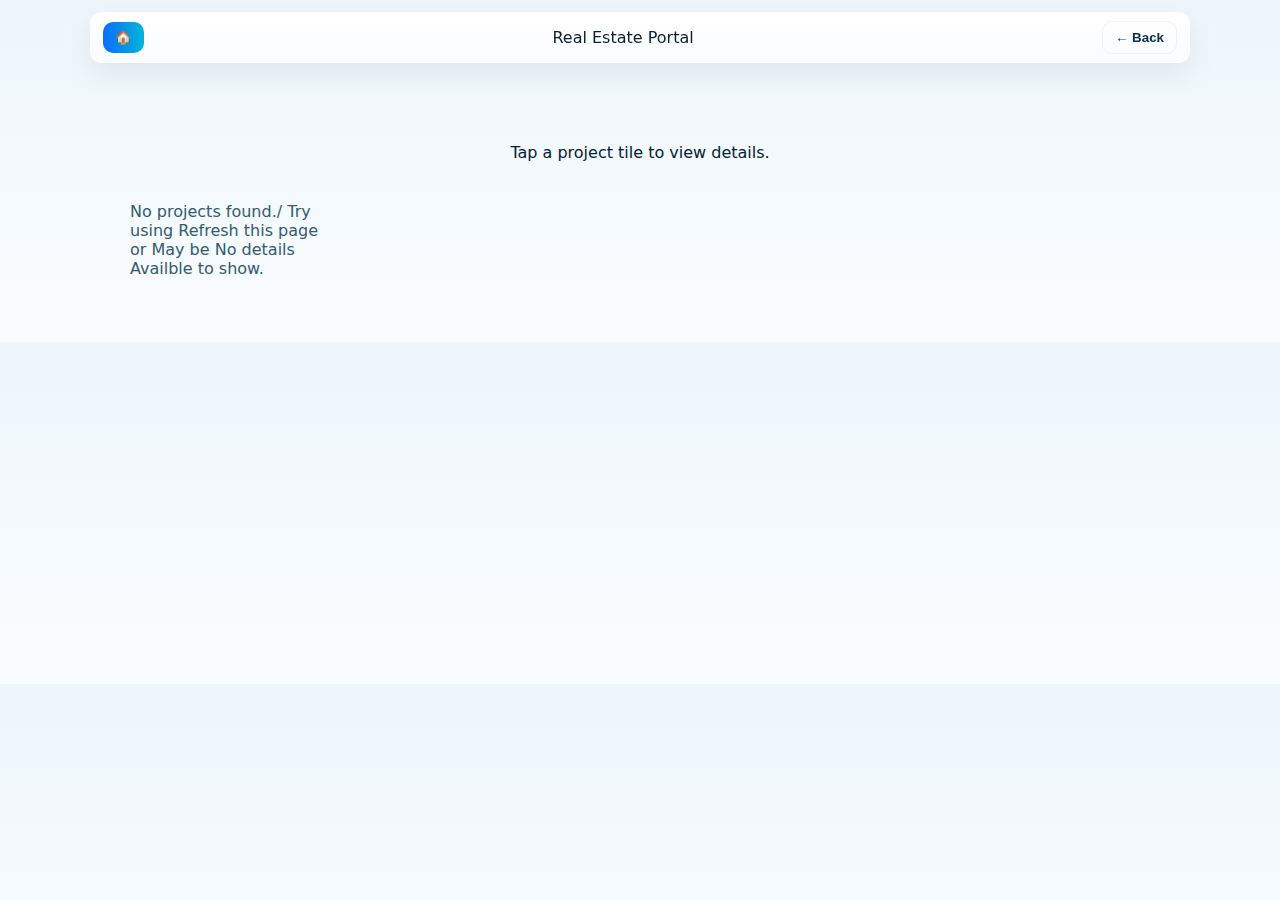
<file: index.html>
<!doctype html>
<html lang="en">
<head>
  <meta charset="utf-8" />
  <meta name="viewport" content="width=device-width,initial-scale=1" />
  <title>Projects — Home</title>

  <!-- Stylesheets -->
  <link rel="stylesheet" href="css/theme.css" />
  <link rel="stylesheet" href="css/nav.css" />
  <link rel="stylesheet" href="css/home.css" />
</head>
<body>
  <!-- Global Loader -->
  <div id="globalLoader" class="loader hidden">
    <div class="loader-card">
      <div class="dots">
        <span></span><span></span><span></span>
      </div>
      <div id="loaderText">Loading…</div>
    </div>
  </div>

  <!-- Navigation (script injects nav bar) -->
  <script src="js/nav.js"></script>

  <!-- Main Content -->
  <main class="home-main">
    <header class="home-header">
      <!--<h1 id="pageTitle">Projects</h1> -->
      <p class="home-sub">Tap a project tile to view details.</p>
    </header>

    <!-- Project Tiles Grid -->
    <div id="projectsGrid" class="projects-grid" aria-live="polite"></div>
  </main>

  <!-- JS Modules -->
  <script type="module" src="js/app.js"></script>
  <script type="module" src="js/home.js"></script>
</body>
</html>
</file>
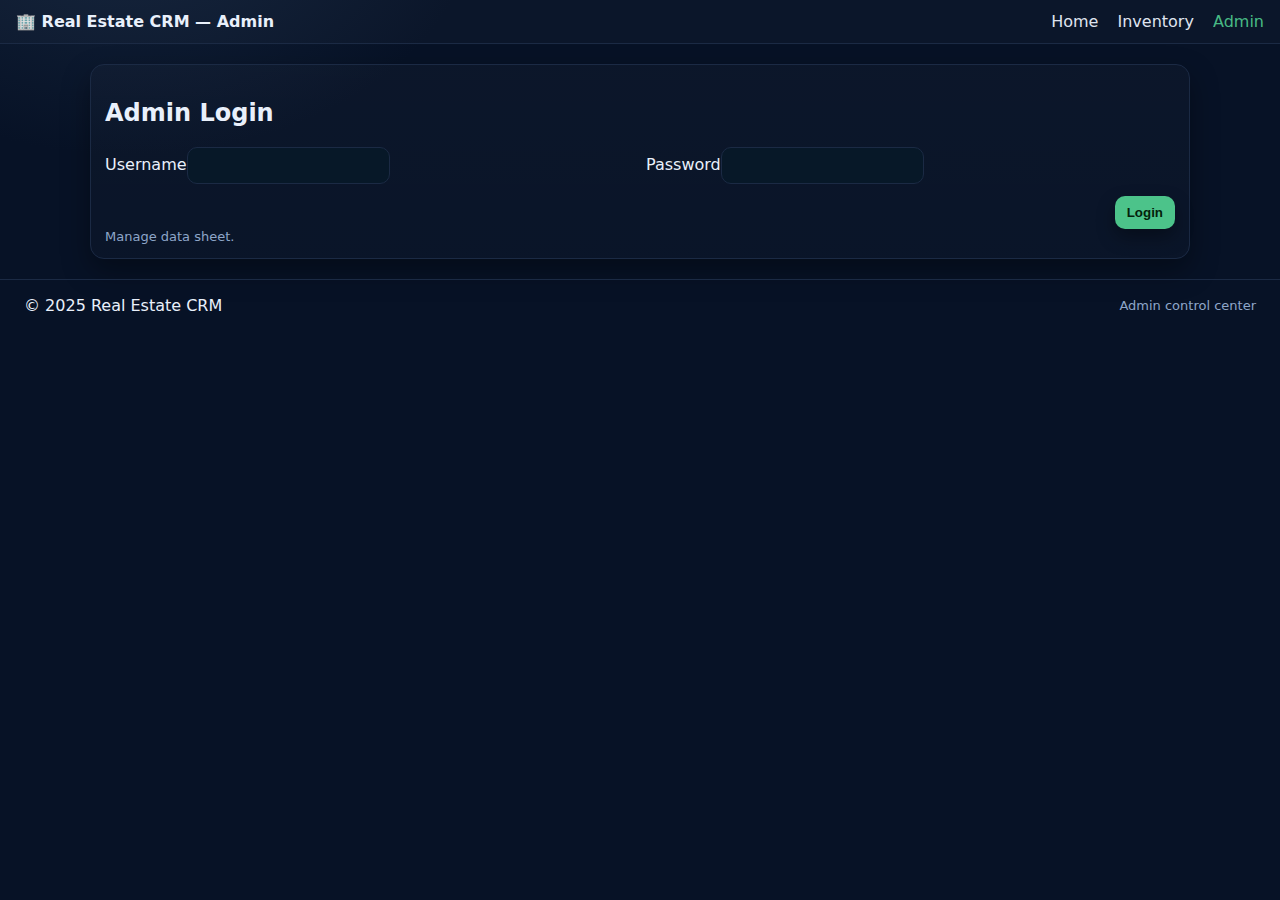
<file: admin.html>
<!doctype html>
<html lang="en">
<head>
  <meta charset="utf-8"/>
  <meta name="viewport" content="width=device-width, initial-scale=1"/>
  <title>Admin</title>
  <link rel="stylesheet" href="assets/css/admin.css"/>
</head>
<body>
  <div class="nav">
    <div class="brand">🏢 Real Estate CRM — Admin</div>
    <nav>
      <a href="index.html">Home</a>
      <a href="inventory.html">Inventory</a>
      <a href="admin.html" class="active">Admin</a>
    </nav>
  </div>

  <div class="wrap card" id="loginPanel">
    <h2>Admin Login</h2>
    <div class="row">
      <div class="col"><label>Username</label><input id="u" class="input"></div>
      <div class="col"><label>Password</label><input id="p" class="input" type="password"></div>
    </div>
    <div style="margin-top:12px;display:flex;gap:10px;justify-content:flex-end">
      <button id="loginBtn" class="btn">Login</button>
    </div>
    <div class="small">Manage data sheet.</div>
  </div>

  <div class="wrap card" id="adminPanel" style="display:none">
    <h2>Manage Data</h2>

    <div class="grid2">
      <section class="card inner">
        <h3>Add Project</h3>
        <div class="row">
          <div class="col"><label>Project Name</label><input id="ap_name" class="input"></div>
          <div class="col"><label>Location</label><input id="ap_loc" class="input"></div>
        </div>
        <div class="row">
          <div class="col"><label>Product Mix</label><input id="ap_mix" class="input"></div>
          <div class="col"><label>Budget Range</label><input id="ap_budget" class="input"></div>
        </div>
        <div class="row">
          <div class="col"><label>Brochure URL</label><input id="ap_brochure" class="input"></div>
          <div class="col"><label>Video URL</label><input id="ap_video" class="input"></div>
        </div>
        <div class="row">
          <div class="col"><label>Photo URL 1</label><input id="ap_p1" class="input"></div>
          <div class="col"><label>Photo URL 2</label><input id="ap_p2" class="input"></div>
        </div>
        <div class="row">
          <div class="col"><label>Photo URL 3</label><input id="ap_p3" class="input"></div>
          <div class="col"><label>Photo URL 4</label><input id="ap_p4" class="input"></div>
        </div>
        <div style="margin-top:10px;display:flex;justify-content:flex-end">
          <button id="addProjectBtn" class="btn">Add Project</button>
        </div>
      </section>

      <section class="card inner">
        <h3>Add Inventory</h3>
        <div class="row">
          <div class="col"><label>Project Name</label><input id="ai_project" class="input"></div>
          <div class="col"><label>Unit Number</label><input id="ai_unit" class="input"></div>
        </div>
        <div class="row">
          <div class="col"><label>Property Type</label><input id="ai_type" class="input"></div>
          <div class="col"><label>Property Status</label><input id="ai_status" class="input"></div>
        </div>
        <div class="row">
          <div class="col"><label>Size</label><input id="ai_size" class="input"></div>
          <div class="col"><label>Budget</label><input id="ai_budget" class="input"></div>
        </div>
        <div class="row">
          <div class="col"><label>Possession</label><input id="ai_poss" class="input"></div>
          <div class="col"><label>Payment Plan</label><input id="ai_pay" class="input"></div>
        </div>
        <div style="margin-top:10px;display:flex;justify-content:flex-end">
          <button id="addInvBtn" class="btn">Add Inventory</button>
        </div>
      </section>
    </div>

    <section class="card inner">
      <h3>Bulk CSV Upload (Inventory)</h3>
      <div class="small">Headers: Project Name, Location, Property Type, Property Status, Unit Number, Size, Budget, Possession, Payment Plan</div>
      <div style="margin-top:8px">
        <input type="file" id="csvFile" accept=".csv">
        <button id="parseCsvBtn" class="btn">Preview</button>
        <button id="saveCsvBtn" class="btn secondary" disabled>Save to Sheet</button>
      </div>
      <div class="table-wrap" id="csvPreview" style="margin-top:10px"></div>
    </section>

    <section class="card inner">
      <h3>Manage Projects</h3>
      <div id="projTable" class="table-wrap"></div>
    </section>

    <section class="card inner">
      <h3>Manage Inventory</h3>
      <div style="margin-top:8px">
        <label>Filter by project</label>
        <input id="invFilter" class="input" placeholder="Project Name">
      </div>
      <div id="invTable" class="table-wrap" style="margin-top:8px"></div>
    </section>
  </div>

  <footer class="foot">
    <div>© 2025 Real Estate CRM</div>
    <div class="small">Admin control center</div>
  </footer>

  <script type="module" src="assets/js/admin.js"></script>
</body>
</html>
</file>
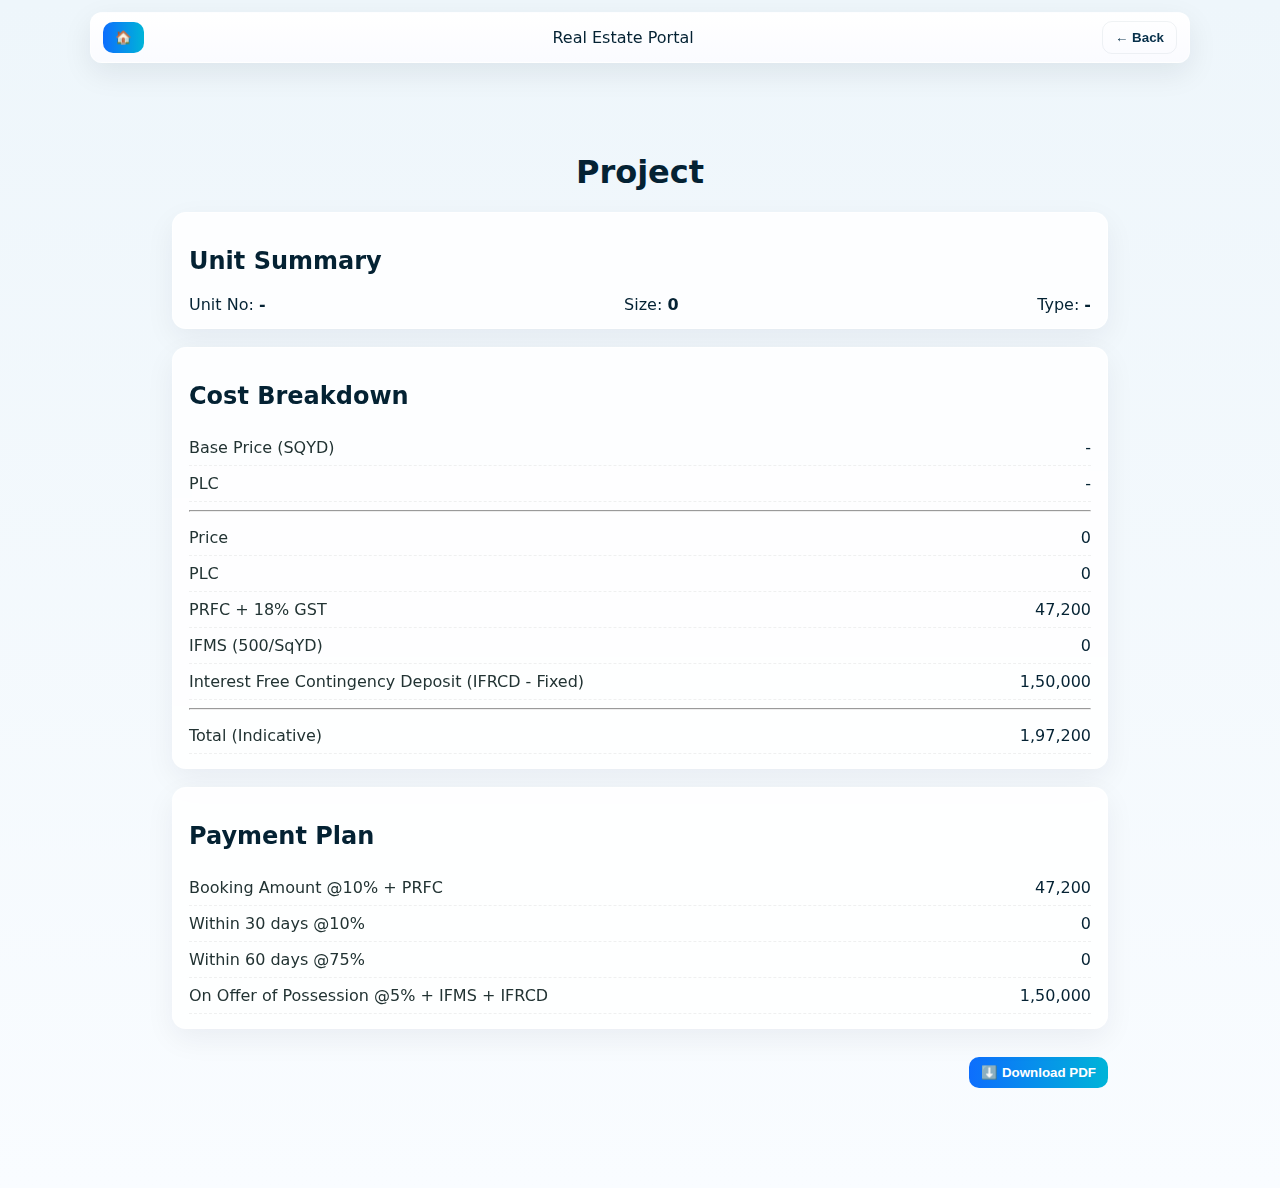
<file: costing-102-plotsOld.html>
<!doctype html>
<html lang="en">
<head>
  <meta charset="utf-8" />
  <meta name="viewport" content="width=device-width, initial-scale=1" />
  <title>Costing</title>

  <!-- Styles -->
  <link rel="stylesheet" href="css/theme.css" />
  <link rel="stylesheet" href="css/nav.css" />
  <link rel="stylesheet" href="css/costing.css" />
</head>
<body>

  <!-- Global Loader -->
  <div id="globalLoader" class="loader hidden">
    <div class="loader-card">
      <div class="dots">
        <span></span>
        <span></span>
        <span></span>
      </div>
      <div id="loaderText">Preparing costing…</div>
    </div>
  </div>

  <!-- Navigation -->
  <script src="js/nav.js"></script>

  <!-- Main Content -->
  <main class="costing-main">
    <header class="cost-header">
      <h1 id="projectTitle">Loading...</h1>
    </header>

    <div class="container">
      <!-- Unit Summary -->
      <section class="glass-card" id="boxSummary">
        <h2>Unit Summary</h2>
        <div class="summary-grid">
          <div>Unit No: <strong id="uNo">-</strong></div>
          <div>Size: <strong id="uSize">-</strong></div>
          <div>Type: <strong id="uType">-</strong></div>
        </div>
      </section>

      <!-- Cost Breakdown -->
      <section class="glass-card" id="boxBreakdown">
        <h2>Cost Breakdown</h2>
        <div id="breakdownList" class="breakdown"></div>
      </section>

      <!-- Payment Plan -->
      <section class="glass-card" id="boxPlan">
        <h2>Payment Plan</h2>
        <div id="paymentList" class="breakdown"></div>
      </section>

      <!-- Download Button -->
      <div class="download-wrap">
        <button id="downloadCostingPdf" class="btn primary">
          ⬇️ Download PDF
        </button>
      </div>
    </div>
  </main>

  <!-- Scripts -->
  <script type="module" src="js/app.js"></script>
  <script type="module" src="js/costing-102-plotsOld.js"></script>
  <!--<script src="js/costing-download.js"></script> -->

</body>
</html>
</file>
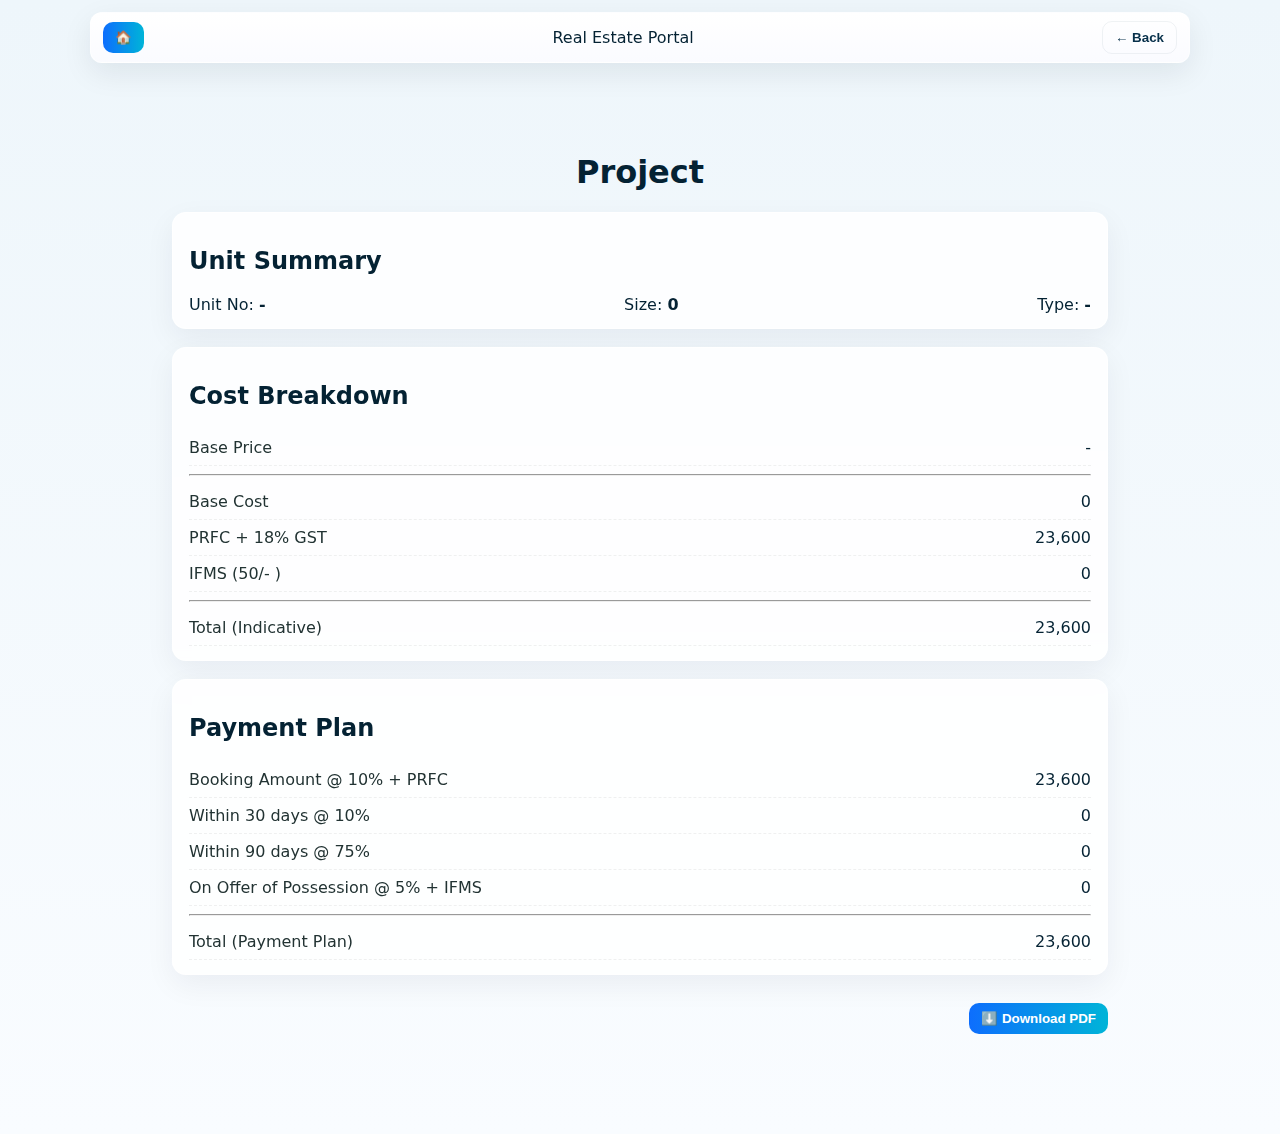
<file: costing-37d-terra.html>
<!doctype html>
<html lang="en">
<head>
  <meta charset="utf-8" />
  <meta name="viewport" content="width=device-width, initial-scale=1" />
  <title>Costing</title>

  <!-- Styles -->
  <link rel="stylesheet" href="css/theme.css" />
  <link rel="stylesheet" href="css/nav.css" />
  <link rel="stylesheet" href="css/costing.css" />
</head>
<body>

  <!-- Global Loader -->
  <div id="globalLoader" class="loader hidden">
    <div class="loader-card">
      <div class="dots">
        <span></span>
        <span></span>
        <span></span>
      </div>
      <div id="loaderText">Preparing costing…</div>
    </div>
  </div>

  <!-- Navigation -->
  <script src="js/nav.js"></script>

  <!-- Main Content -->
  <main class="costing-main">
    <header class="cost-header">
      <h1 id="projectTitle">Loading...</h1>
    </header>

    <div class="container">
      <!-- Unit Summary -->
      <section class="glass-card" id="boxSummary">
        <h2>Unit Summary</h2>
        <div class="summary-grid">
          <div>Unit No: <strong id="uNo">-</strong></div>
          <div>Size: <strong id="uSize">-</strong></div>
          <div>Type: <strong id="uType">-</strong></div>
        </div>
      </section>

      <!-- Cost Breakdown -->
      <section class="glass-card" id="boxBreakdown">
        <h2>Cost Breakdown</h2>
        <div id="breakdownList" class="breakdown"></div>
      </section>

      <!-- Payment Plan -->
      <section class="glass-card" id="boxPlan">
        <h2>Payment Plan</h2>
        <div id="paymentList" class="breakdown"></div>
      </section>

      <!-- Download Button -->
      <div class="download-wrap">
        <button id="downloadCostingPdf" class="btn primary">
          ⬇️ Download PDF
        </button>
      </div>
    </div>
  </main>

  <!-- Scripts -->
  <script type="module" src="js/app.js"></script>
  <script type="module" src="js/costing-37d-terra.js"></script>
  <!--<script src="js/costing-download.js"></script> -->


</body>
</html>
</file>
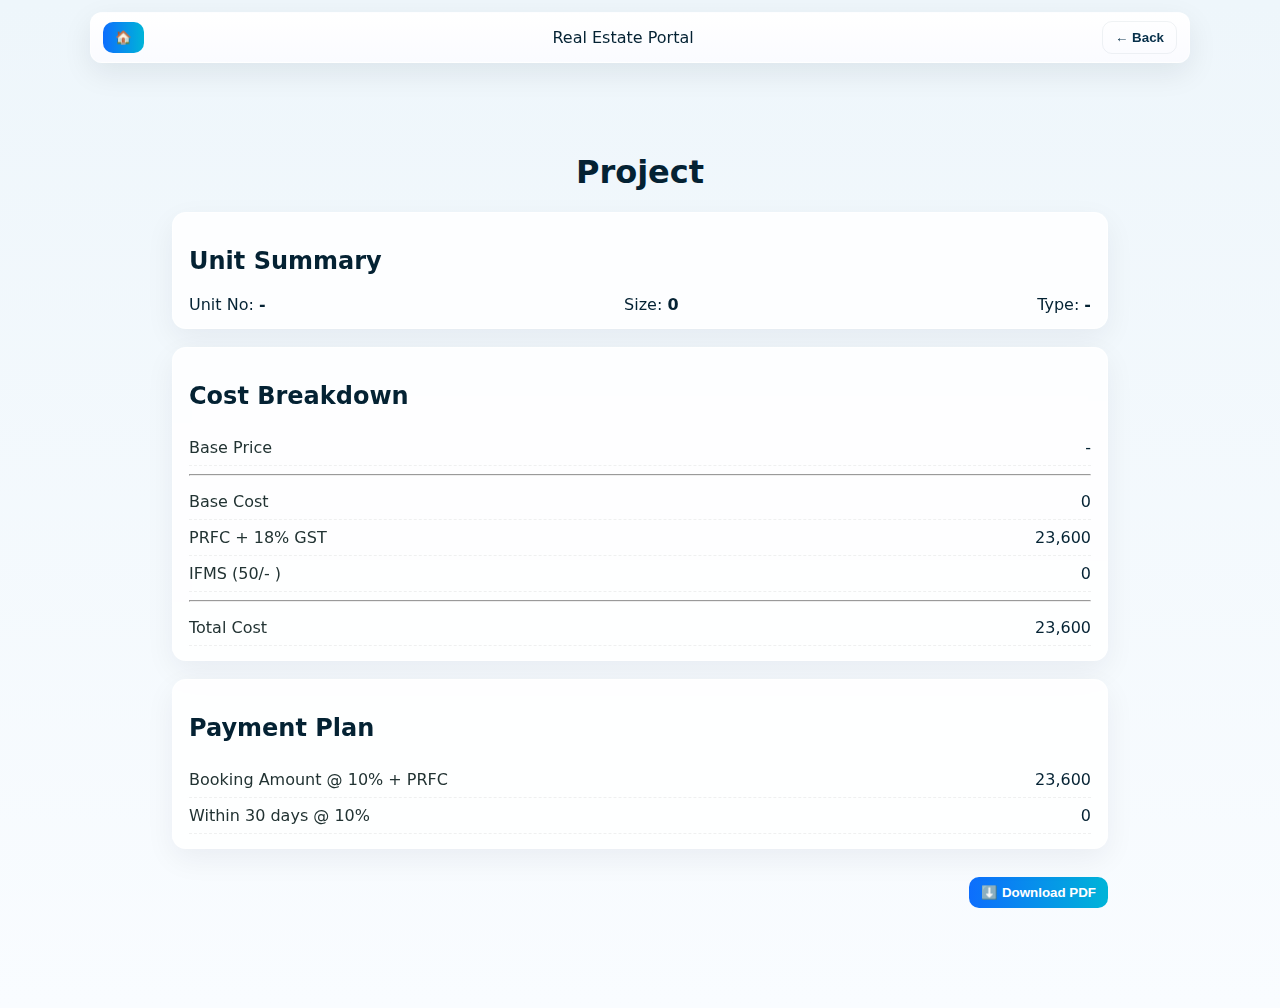
<file: costing-amstoria-floor.html>
<!doctype html>
<html lang="en">
<head>
  <meta charset="utf-8" />
  <meta name="viewport" content="width=device-width, initial-scale=1" />
  <title>Costing</title>

  <!-- Styles -->
  <link rel="stylesheet" href="css/theme.css" />
  <link rel="stylesheet" href="css/nav.css" />
  <link rel="stylesheet" href="css/costing.css" />
</head>
<body>

  <!-- Global Loader -->
  <div id="globalLoader" class="loader hidden">
    <div class="loader-card">
      <div class="dots">
        <span></span>
        <span></span>
        <span></span>
      </div>
      <div id="loaderText">Preparing costing…</div>
    </div>
  </div>

  <!-- Navigation -->
  <script src="js/nav.js"></script>

  <!-- Main Content -->
  <main class="costing-main">
    <header class="cost-header">
      <h1 id="projectTitle">Loading...</h1>
    </header>

    <div class="container">
      <!-- Unit Summary -->
      <section class="glass-card" id="boxSummary">
        <h2>Unit Summary</h2>
        <div class="summary-grid">
          <div>Unit No: <strong id="uNo">-</strong></div>
          <div>Size: <strong id="uSize">-</strong></div>
          <div>Type: <strong id="uType">-</strong></div>
        </div>
      </section>

      <!-- Cost Breakdown -->
      <section class="glass-card" id="boxBreakdown">
        <h2>Cost Breakdown</h2>
        <div id="breakdownList" class="breakdown"></div>
      </section>

      <!-- Payment Plan -->
      <section class="glass-card" id="boxPlan">
        <h2>Payment Plan</h2>
        <div id="paymentList" class="breakdown"></div>
      </section>

      <!-- Download Button -->
      <div class="download-wrap">
        <button id="downloadCostingPdf" class="btn primary">
          ⬇️ Download PDF
        </button>
      </div>
    </div>
  </main>

  <!-- Scripts -->
  <script type="module" src="js/app.js"></script>
  <script type="module" src="js/costing-amstoria-floor.js"></script>
  <!--<script src="js/costing-download.js"></script> -->


</body>
</html>
</file>
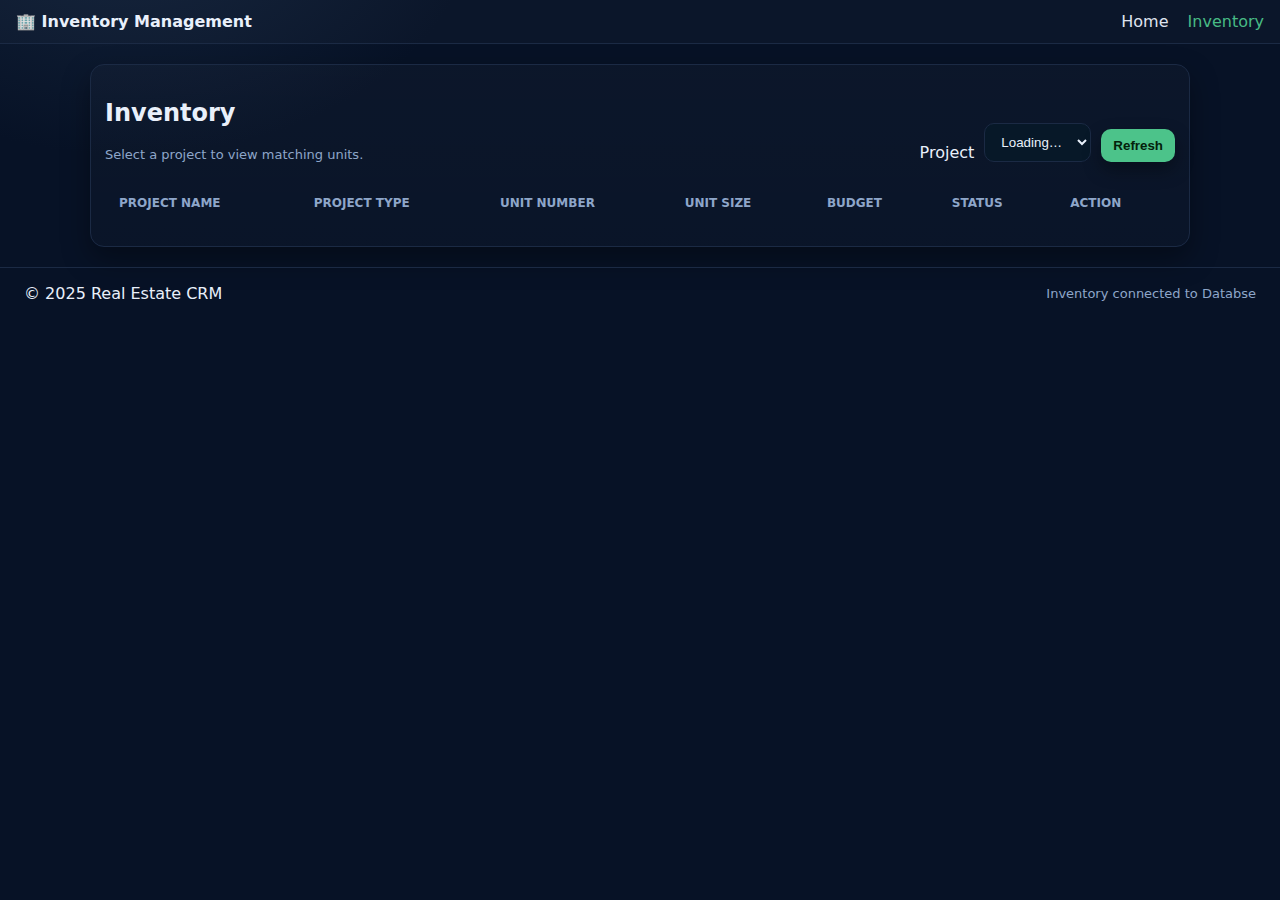
<file: inventory.html>
<!doctype html>
<html lang="en">
<head>
  <meta charset="utf-8"/>
  <meta name="viewport" content="width=device-width, initial-scale=1"/>
  <title>Inventory</title>
  <link rel="stylesheet" href="assets/css/inventory.css"/>
</head>
<body>
  <div class="nav">
    <div class="brand">🏢 Inventory Management</div>
    <nav>
      <a href="index.html">Home</a>
      <a href="inventory.html" class="active">Inventory</a>
    </nav>
  </div>

  <div class="wrap card">
    <div class="hdr">
      <div>
        <h2>Inventory</h2>
        <div class="small">Select a project to view matching units.</div>
      </div>
      <div class="actions">
        <label>Project</label>
        <select id="projectSelect" class="input"></select>
        <button id="refreshBtn" class="btn">Refresh</button>
      </div>
    </div>

    <div class="table-wrap">
      <table class="table">
        <thead>
          <tr>
            <th>Project Name</th>
            <th>Project Type</th>
            <th>Unit Number</th>
            <th>Unit Size</th>
            <th>Budget</th>
            <th>Status</th>
            <th>Action</th>
          </tr>
        </thead>
        <tbody id="inventoryBody"></tbody>
      </table>
      <div id="noData" class="small" style="display:none">No inventory for selected project.</div>
    </div>
  </div>

  <footer class="foot">
    <div>© 2025 Real Estate CRM</div>
    <div class="small">Inventory connected to Databse</div>
  </footer>
  <script type="module" src="assets/js/inventory.js"></script>
</body>
</html>
</file>
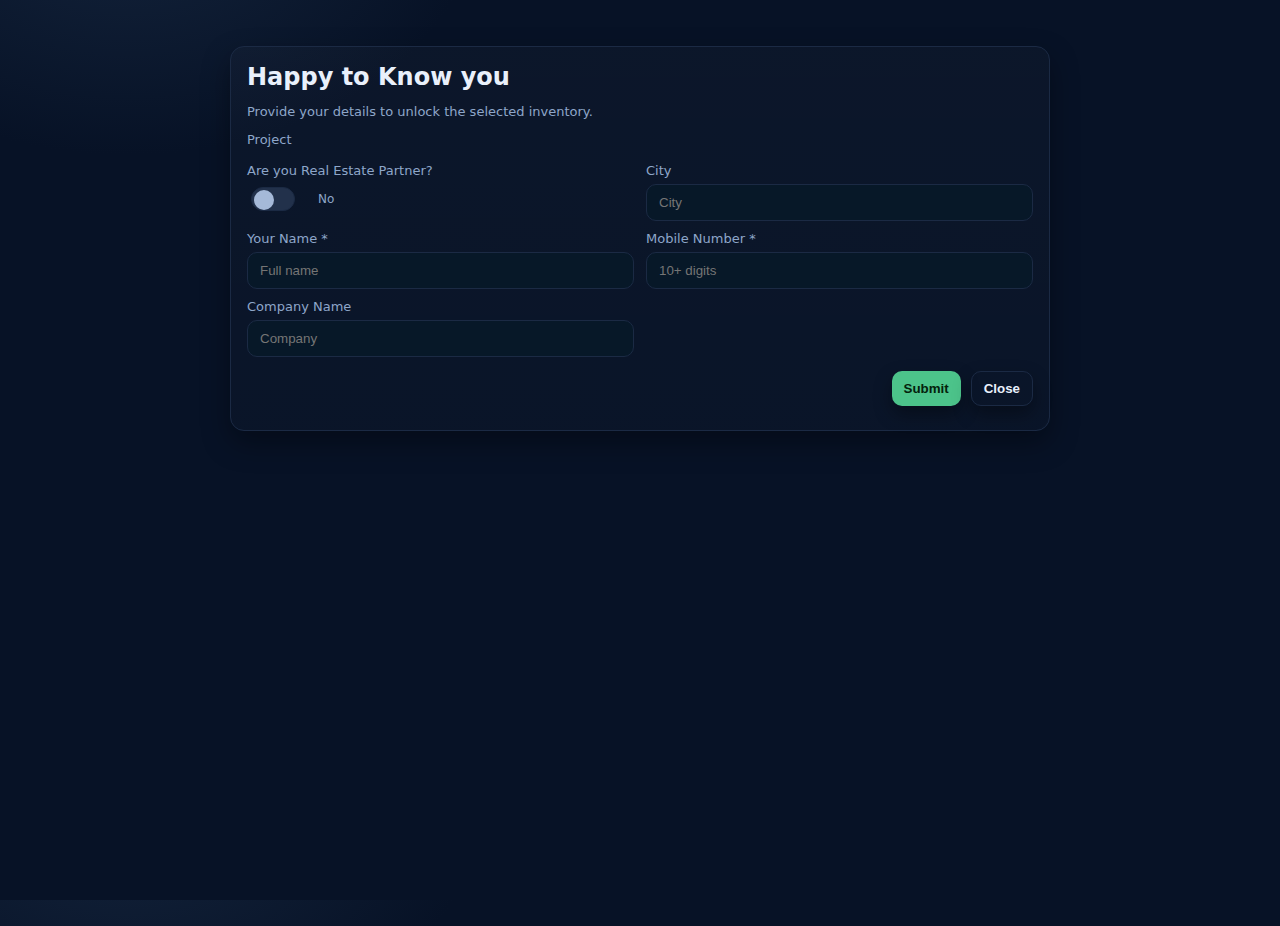
<file: lead.html>
<!doctype html>
<html lang="en">
<head>
  <meta charset="utf-8"/>
  <meta name="viewport" content="width=device-width, initial-scale=1"/>
  <title>Happy to Know you</title>
  <link rel="stylesheet" href="assets/css/lead.css"/>
</head>
<body>
  <div class="wrap">
    <div class="box">
      <h2>Happy to Know you</h2>
      <p class="small">Provide your details to unlock the selected inventory.</p>
      <form id="leadForm" novalidate>
        <div class="row">
          <div class="col">
            <label>Project</label>
            <input id="project" class="input" readonly hidden>
          </div>
          <div class="col">
            
            <input id="unit" class="input" readonly hidden>
          </div>
        </div>
        <div class="row">
          <div class="col">
            <label> Are you Real Estate Partner?</label>
            <div class="toggle">
              <input type="checkbox" id="isAgent">
              <span class="slider"></span>
              <span class="label">No</span>
            </div>
          </div>
          <div class="col">
            <label>City</label>
            <input id="city" class="input" placeholder="City">
          </div>
        </div>
        <div class="row">
          <div class="col">
            <label>Your Name *</label>
            <input id="name" class="input" required placeholder="Full name">
          </div>
          <div class="col">
            <label>Mobile Number *</label>
            <input id="mobile" class="input" required inputmode="numeric" pattern="[0-9]{6,15}" placeholder="10+ digits">
          </div>
        </div>
        <div class="row">
          <div class="col">
            <label>Company Name</label>
            <input id="company" class="input" placeholder="Company">
          </div>
        </div>
        <div class="actions">
          
          <button type="submit" class="btn">Submit</button>
          <button type="button" id="closeBtn" class="btn secondary">Close</button>

        </div>
        <div id="status" class="small" style="margin-top:8px"></div>
      </form>
    </div>
  </div>
  <script type="module" src="assets/js/lead.js"></script>
</body>
</html>
</file>
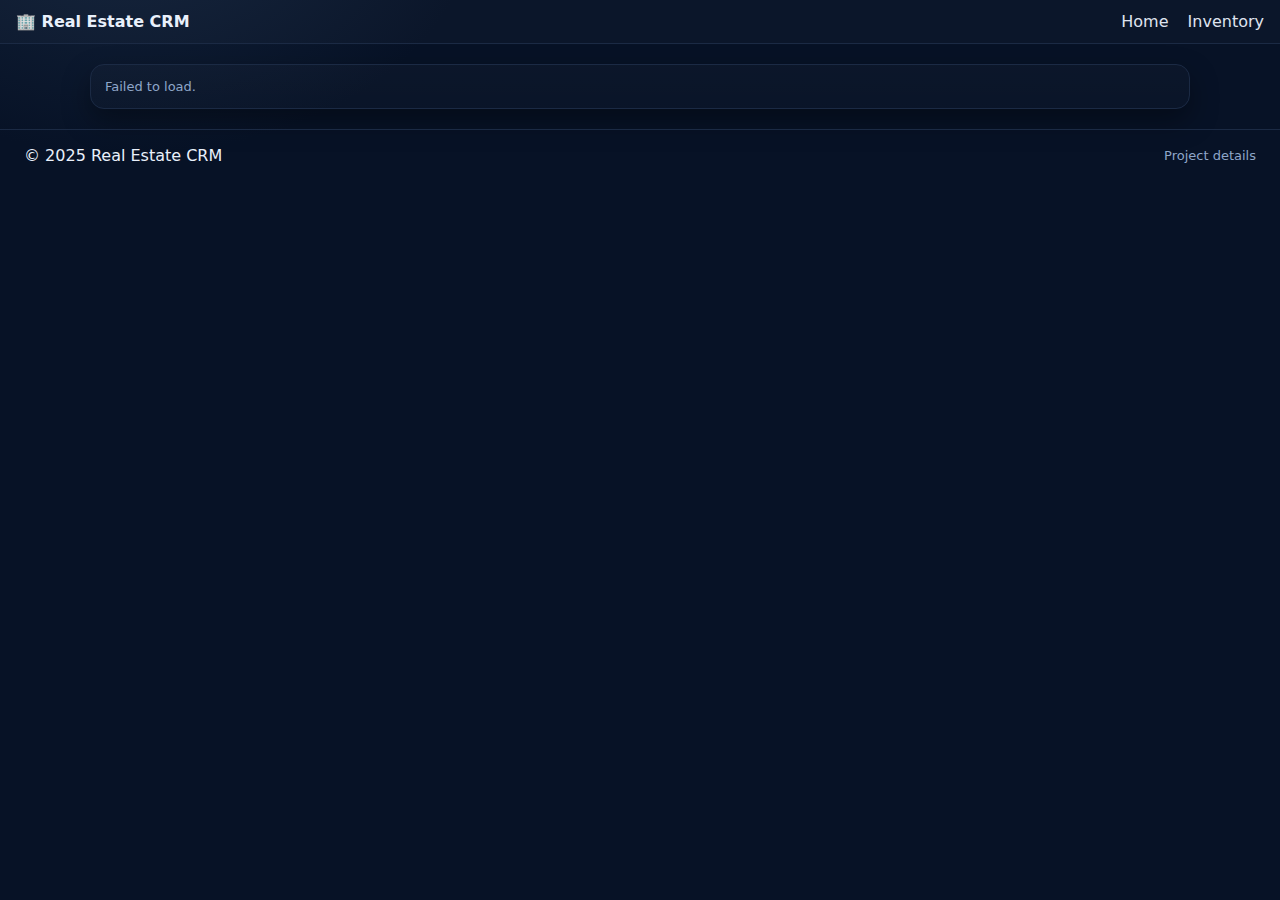
<file: project.html>
<!doctype html>
<html lang="en">
<head>
  <meta charset="utf-8"/>
  <meta name="viewport" content="width=device-width, initial-scale=1"/>
  <title>Project</title>
  <link rel="stylesheet" href="assets/css/project.css"/>
</head>
<body>
  <div class="nav">
    <div class="brand">🏢 Real Estate CRM</div>
    <nav>
      <a href="index.html">Home</a>
      <a href="inventory.html">Inventory</a>
    </nav>
  </div>
  <div class="wrap card" id="projectWrap"></div>
  <footer class="foot"><div>© 2025 Real Estate CRM</div><div class="small">Project details</div></footer>
  <script type="module" src="assets/js/project.js"></script>
</body>
</html>
</file>
<file: css/theme.css>
:root{--accent1:#0d6efd;--accent2:#00b4d8}*{box-sizing:border-box}body{margin:0;font-family:Inter,system-ui,Segoe UI,Roboto,Arial;background:linear-gradient(180deg,#eef6fb,#f9fcff);color:#042233} .glass-card{background:rgba(255,255,255,0.86);backdrop-filter:blur(8px);border-radius:12px;padding:14px;border:1px solid rgba(255,255,255,0.6);box-shadow:0 10px 30px rgba(6,24,44,0.06)} .btn{padding:8px 12px;border-radius:10px;border:none;cursor:pointer;font-weight:700}.btn.primary{background:linear-gradient(90deg,var(--accent1),var(--accent2));color:#fff}.btn.secondary{background:transparent;border:1px solid rgba(7,48,74,0.06);color:#07304a}.loader{position:fixed;inset:0;display:flex;align-items:center;justify-content:center;background:rgba(10,12,15,0.18);backdrop-filter:blur(6px);z-index:9999}.loader.hidden{display:none}.loader.hidden{display:none}.loader-card{background:linear-gradient(180deg,rgba(255,255,255,0.95),rgba(250,250,255,0.95));padding:12px 16px;border-radius:10px;display:flex;align-items:center;gap:12px;box-shadow:0 8px 30px rgba(0,0,0,0.12)} .dots span{display:inline-block;width:8px;height:8px;border-radius:50%;background:linear-gradient(90deg,var(--accent1),var(--accent2));animation:blink 1s infinite}@keyframes blink{0%{transform:translateY(0)}50%{transform:translateY(-8px)}100%{transform:translateY(0)}} .container{max-width:1000px;margin:18px auto;padding:0 16px}
/* animated loader card */
.loader-card{background:linear-gradient(180deg,rgba(255,255,255,0.98),rgba(250,251,255,0.98));padding:14px 16px;border-radius:12px;display:flex;align-items:center;gap:12px;box-shadow:0 10px 30px rgba(0,0,0,0.12);min-width:220px}
.loader-card .dots{display:flex;gap:6px;align-items:center}
.loader-card .dots span{width:10px;height:10px;border-radius:50%;background:linear-gradient(90deg,var(--accent1),var(--accent2));animation:loader-bounce 1s infinite}
.loader-card .dots span:nth-child(2){animation-delay:0.12s} .loader-card .dots span:nth-child(3){animation-delay:0.24s}
@keyframes loader-bounce{0%{transform:translateY(0);opacity:.5}50%{transform:translateY(-8px);opacity:1}100%{transform:translateY(0);opacity:.5}}
#loaderText{font-weight:700;color:#07304a}


/* Global loader styles */
#__global_loader{position:fixed;inset:0;display:none;align-items:center;justify-content:center;z-index:99999}
#__global_loader .gr-backdrop{position:fixed;inset:0;background:linear-gradient(180deg,rgba(6,12,22,0.28),rgba(6,12,22,0.18));backdrop-filter:blur(6px);display:flex;align-items:center;justify-content:center}
#__global_loader .gr-card{display:flex;gap:12px;align-items:center;padding:14px 18px;border-radius:14px;box-shadow:0 20px 60px rgba(2,10,30,0.28)}
#__global_loader .gr-dots{display:flex;gap:8px}
#__global_loader .gr-dots span{width:12px;height:12px;border-radius:50%;background:linear-gradient(90deg,var(--accent1),var(--accent2));animation:glr 1s infinite ease-in-out}
#__global_loader .gr-dots span:nth-child(2){animation-delay:0.12s}#__global_loader .gr-dots span:nth-child(3){animation-delay:0.24s}
@keyframes glr{0%{transform:translateY(0);opacity:0.5}50%{transform:translateY(-8px);opacity:1}100%{transform:translateY(0);opacity:0.5}}
#__global_loader .gr-texts{font-weight:800;color:var(--accent1);font-family:Inter,system-ui,-apple-system,Segoe UI,Roboto,Arial}
#__global_loader .gr-texts #loaderSub{font-weight:600;color:#064b5f;margin-top:4px;font-size:13px}
.__glass-3d{box-shadow: 0 20px 50px rgba(2,10,30,0.18), inset 0 1px 0 rgba(255,255,255,0.6);border:1px solid rgba(255,255,255,0.6);backdrop-filter: blur(8px);background:linear-gradient(180deg,rgba(255,255,255,0.94),rgba(250,255,255,0.9))}
</file>
<file: css/nav.css>
.modern-nav{position:fixed;left:50%;transform:translateX(-50%);top:12px;width:min(1100px,calc(100% - 24px));display:flex;align-items:center;justify-content:space-between;padding:8px 12px;border-radius:12px;background:linear-gradient(180deg,rgba(255,255,255,0.95),rgba(250,251,255,0.95));box-shadow:0 10px 30px rgba(6,24,44,0.08);z-index:99999;border:1px solid rgba(255,255,255,0.6)}.nav-btn{padding:8px 12px;border-radius:10px;border:none;background:linear-gradient(90deg,#0d6efd,#00b4d8);color:#fff;font-weight:700;cursor:pointer}.nav-btn.secondary{background:transparent;color:#07304a;border:1px solid rgba(7,48,74,0.06)}
</file>
<file: css/home.css>
.home-main{max-width:1100px;margin:80px auto 40px;padding:0 16px}.home-header{text-align:center;margin-bottom:12px}.projects-grid{display:grid;grid-template-columns:repeat(auto-fill,minmax(240px,1fr));gap:18px;align-items:stretch}.project-card{display:flex;flex-direction:column;border-radius:12px;overflow:hidden;background:linear-gradient(180deg,rgba(255,255,255,0.92),rgba(255,255,255,0.9));border:1px solid rgba(0,0,0,0.03);cursor:pointer;transition:transform .24s ease}.project-card:hover{transform:translateY(-6px);box-shadow:0 18px 40px rgba(6,24,44,0.08)}.card-thumb{height:140px;background-size:cover;background-position:center}.thumb-overlay{position:absolute;left:10px;bottom:10px;background:rgba(0,0,0,0.45);color:#fff;padding:6px 8px;border-radius:8px;font-weight:700}.card-body{padding:12px}.card-title{margin:0;font-size:1.02rem}.card-location{color:#345a6d}.card-footer{display:flex;justify-content:space-between;align-items:center;padding:10px;background:linear-gradient(180deg,rgba(255,255,255,0.98),rgba(255,255,255,0.98));border-top:1px solid rgba(0,0,0,0.03)}.view-btn{background:linear-gradient(90deg,#0d6efd,#00b4d8);color:#fff;padding:8px 12px;border-radius:10px;border:none}

/* enhanced tile visuals */
.project-card { border-radius:16px; background: linear-gradient(180deg, rgba(255,255,255,0.95), rgba(245,250,255,0.92)); padding:0; overflow:hidden; }
.card-body { padding:14px 16px; }
.card-title { font-family: 'Poppins', Inter, system-ui, -apple-system; font-weight:700; font-size:1.08rem; color:#07263a; }
.card-location { font-size:0.9rem; color:#2b5568; opacity:0.95; }
.meta-chip { background: linear-gradient(90deg, rgba(13,110,253,0.09), rgba(0,180,216,0.06)); color:#053047; padding:6px 10px; border-radius:12px; font-weight:700; }
.project-card .card-footer { padding:12px 14px; }
.project-card .view-btn { padding:8px 12px; border-radius:10px; box-shadow: 0 8px 22px rgba(7,24,44,0.08); }
.card-thumb { height:160px; border-bottom:1px solid rgba(0,0,0,0.04); }
@media (max-width:640px){ .card-thumb{height:200px} .card-title{font-size:1.05rem} }

.thumb-tag{position:absolute;left:12px;top:12px;background:linear-gradient(90deg,var(--accent1),var(--accent2));color:#fff;padding:6px 10px;border-radius:10px;font-weight:700;z-index:3}
.card-thumb{position:relative}
</file>
<file: assets/css/admin.css>
:root{
  --bg:#071226;--panel:#0b1624;--muted:#8ea6c9;--text:#e9f0fb;
  --primary:#4cc38a;--accent:#84a9ff;--border:#1b2a44;
}
*{box-sizing:border-box}html,body{height:100%}
body{margin:0;font-family:Inter,system-ui,Segoe UI,Roboto,Arial,sans-serif;background:radial-gradient(1000px 700px at 10% -10%,#13233b 0%,#071226 35%,#071226 100%);color:var(--text)}
.nav{display:flex;justify-content:space-between;align-items:center;padding:12px 16px;border-bottom:1px solid var(--border);background:rgba(255,255,255,.02)}
.nav .brand{font-weight:800}
.nav a{color:var(--text);text-decoration:none;margin-left:14px;opacity:.95}
.nav a.active{color:var(--primary)}
.btn{background:var(--primary);color:#04210b;border:none;padding:9px 12px;border-radius:10px;font-weight:800;cursor:pointer;box-shadow:0 8px 18px rgba(0,0,0,.35)}
.btn.secondary{background:transparent;border:1px solid var(--border);color:var(--text)}
.input, select, textarea{background:#071828;border:1px solid var(--border);color:var(--text);padding:10px 12px;border-radius:10px;outline:none}
.card{border:1px solid var(--border);border-radius:14px;background:linear-gradient(180deg,rgba(255,255,255,.02),rgba(255,255,255,.01));box-shadow:0 12px 28px rgba(0,0,0,.35);padding:16px}
.small{color:var(--muted);font-size:13px}
.foot{border-top:1px solid var(--border);padding:16px 24px;display:flex;justify-content:space-between;align-items:center;margin-top:20px}

.wrap{max-width:1100px;margin:20px auto;padding:14px}
.grid2{display:grid;grid-template-columns:1fr 1fr;gap:12px}
@media(max-width:960px){.grid2{grid-template-columns:1fr}}
.inner{margin-top:12px}
.row{display:grid;grid-template-columns:1fr 1fr;gap:12px;margin-top:10px}
@media(max-width:720px){.row{grid-template-columns:1fr}}
.table{width:100%;border-collapse:separate;border-spacing:0 10px}
.table thead th{font-size:12px;color:var(--muted);text-transform:uppercase;padding:10px 12px;text-align:left}
.table tbody td{background:linear-gradient(180deg,rgba(255,255,255,.02),rgba(255,255,255,.00));padding:10px 12px;border:1px solid var(--border)}
.table tbody tr td:first-child{border-top-left-radius:8px;border-bottom-left-radius:8px}
.table tbody tr td:last-child{border-top-right-radius:8px;border-bottom-right-radius:8px}
</file>
<file: css/costing.css>
.costing-main{max-width:1000px;margin:90px auto;padding:0 16px}.cost-header{text-align:center}.summary-grid{display:flex;gap:12px;justify-content:space-between}.breakdown .row{display:flex;justify-content:space-between;padding:8px 0;border-bottom:1px dashed rgba(0,0,0,0.06)}.download-wrap{display:flex;justify-content:flex-end;margin:10px 0}
.container{display:grid;grid-template-columns:1fr;gap:18px}
.glass-card{padding:18px;border-radius:14px}
#boxSummary{padding:14px 16px}
#boxBreakdown{padding:14px 16px}
#boxPlan{padding:14px 16px}
.breakdown .row{display:flex;justify-content:space-between;padding:8px 0;border-bottom:1px dashed rgba(0,0,0,0.06)}
.breakdown .row .desc{color:#233}
.breakdown .row .val{font-variant-numeric:tabular-nums}
</file>
<file: assets/css/inventory.css>
:root{
  --bg:#071226;--panel:#0b1624;--muted:#8ea6c9;--text:#e9f0fb;
  --primary:#4cc38a;--accent:#84a9ff;--border:#1b2a44;
}
*{box-sizing:border-box}html,body{height:100%}
body{margin:0;font-family:Inter,system-ui,Segoe UI,Roboto,Arial,sans-serif;background:radial-gradient(1000px 700px at 10% -10%,#13233b 0%,#071226 35%,#071226 100%);color:var(--text)}
.nav{display:flex;justify-content:space-between;align-items:center;padding:12px 16px;border-bottom:1px solid var(--border);background:rgba(255,255,255,.02)}
.nav .brand{font-weight:800}
.nav a{color:var(--text);text-decoration:none;margin-left:14px;opacity:.95}
.nav a.active{color:var(--primary)}
.btn{background:var(--primary);color:#04210b;border:none;padding:9px 12px;border-radius:10px;font-weight:800;cursor:pointer;box-shadow:0 8px 18px rgba(0,0,0,.35)}
.btn.secondary{background:transparent;border:1px solid var(--border);color:var(--text)}
.input, select, textarea{background:#071828;border:1px solid var(--border);color:var(--text);padding:10px 12px;border-radius:10px;outline:none}
.card{border:1px solid var(--border);border-radius:14px;background:linear-gradient(180deg,rgba(255,255,255,.02),rgba(255,255,255,.01));box-shadow:0 12px 28px rgba(0,0,0,.35);padding:16px}
.small{color:var(--muted);font-size:13px}
.foot{border-top:1px solid var(--border);padding:16px 24px;display:flex;justify-content:space-between;align-items:center;margin-top:20px}

.wrap{max-width:1100px;margin:20px auto;padding:14px}
.hdr{display:flex;align-items:flex-end;justify-content:space-between;gap:12px}
.actions{display:flex;gap:10px;align-items:end}
.table-wrap{margin-top:12px;overflow:auto}
.table{width:100%;border-collapse:separate;border-spacing:0 10px}
.table thead th{font-size:12px;color:var(--muted);text-transform:uppercase;padding:12px 14px;text-align:left}
.table tbody td{background:linear-gradient(180deg,rgba(255,255,255,.02),rgba(255,255,255,.00));padding:12px 14px;border:1px solid var(--border)}
.table tbody tr td:first-child{border-top-left-radius:8px;border-bottom-left-radius:8px}
.table tbody tr td:last-child{border-top-right-radius:8px;border-bottom-right-radius:8px}
.blur{filter:blur(6px);opacity:.95}
</file>
<file: assets/css/lead.css>
:root{
  --bg:#071226;--panel:#0b1624;--muted:#8ea6c9;--text:#e9f0fb;
  --primary:#4cc38a;--accent:#84a9ff;--border:#1b2a44;
}
*{box-sizing:border-box}html,body{height:100%}
body{margin:0;font-family:Inter,system-ui,Segoe UI,Roboto,Arial,sans-serif;background:radial-gradient(1000px 700px at 10% -10%,#13233b 0%,#071226 35%,#071226 100%);color:var(--text)}
.nav{display:flex;justify-content:space-between;align-items:center;padding:12px 16px;border-bottom:1px solid var(--border);background:rgba(255,255,255,.02)}
.btn{background:var(--primary);color:#04210b;border:none;padding:9px 12px;border-radius:10px;font-weight:800;cursor:pointer;box-shadow:0 8px 18px rgba(0,0,0,.35)}
.btn.secondary{background:transparent;border:1px solid var(--border);color:var(--text)}
.input{background:#071828;border:1px solid var(--border);color:var(--text);padding:10px 12px;border-radius:10px;outline:none;width:100%}
.small{color:var(--muted);font-size:13px}

.wrap{max-width:860px;margin:26px auto;padding:20px}
.box{border:1px solid var(--border);border-radius:14px;background:linear-gradient(180deg,rgba(255,255,255,.02),rgba(255,255,255,.01));box-shadow:0 12px 28px rgba(0,0,0,.35);padding:16px}
h2{margin:0 0 6px}
.row{display:grid;grid-template-columns:1fr 1fr;gap:12px;margin-top:10px}
@media(max-width:720px){.row{grid-template-columns:1fr}}
.col label{display:block;color:var(--muted);font-size:13px;margin-bottom:6px}
.actions{display:flex;justify-content:flex-end;gap:10px;margin-top:14px}

/* toggle */
.toggle{position:relative;display:inline-flex;align-items:center;gap:10px}
.toggle input{appearance:none;width:44px;height:24px;background:#22314b;border-radius:999px;position:relative;outline:none;cursor:pointer;transition:all .2s ease-in;border:1px solid var(--border)}
.toggle input::after{content:"";position:absolute;top:2px;left:2px;width:20px;height:20px;border-radius:50%;background:#a5b9d8;transition:all .2s ease-in}
.toggle input:checked{background:#2bb673}
.toggle input:checked::after{left:22px;background:#eaffea}
.toggle .label{color:var(--muted);font-size:12px;user-select:none}
</file>
<file: assets/css/project.css>
:root{
  --bg:#071226;--panel:#0b1624;--muted:#8ea6c9;--text:#e9f0fb;
  --primary:#4cc38a;--accent:#84a9ff;--border:#1b2a44;
}
*{box-sizing:border-box}html,body{height:100%}
body{margin:0;font-family:Inter,system-ui,Segoe UI,Roboto,Arial,sans-serif;background:radial-gradient(1000px 700px at 10% -10%,#13233b 0%,#071226 35%,#071226 100%);color:var(--text)}
.nav{display:flex;justify-content:space-between;align-items:center;padding:12px 16px;border-bottom:1px solid var(--border);background:rgba(255,255,255,.02)}
.nav .brand{font-weight:800}
.nav a{color:var(--text);text-decoration:none;margin-left:14px;opacity:.95}
.nav a.active{color:var(--primary)}
.btn{background:var(--primary);color:#04210b;border:none;padding:9px 12px;border-radius:10px;font-weight:800;cursor:pointer;box-shadow:0 8px 18px rgba(0,0,0,.35)}
.btn.secondary{background:transparent;border:1px solid var(--border);color:var(--text)}
.input, select, textarea{background:#071828;border:1px solid var(--border);color:var(--text);padding:10px 12px;border-radius:10px;outline:none}
.card{border:1px solid var(--border);border-radius:14px;background:linear-gradient(180deg,rgba(255,255,255,.02),rgba(255,255,255,.01));box-shadow:0 12px 28px rgba(0,0,0,.35);padding:16px}
.small{color:var(--muted);font-size:13px}
.foot{border-top:1px solid var(--border);padding:16px 24px;display:flex;justify-content:space-between;align-items:center;margin-top:20px}

.wrap{max-width:1100px;margin:20px auto;padding:14px}
.gallery{display:grid;grid-template-columns:repeat(auto-fill,minmax(220px,1fr));gap:10px;margin-top:12px}
.gallery img{width:100%;height:160px;object-fit:cover;border-radius:10px;border:1px solid var(--border);cursor:pointer}
.headline{display:flex;justify-content:space-between;align-items:flex-start;gap:14px}
.actions{display:flex;gap:10px;align-items:center}
</file>
